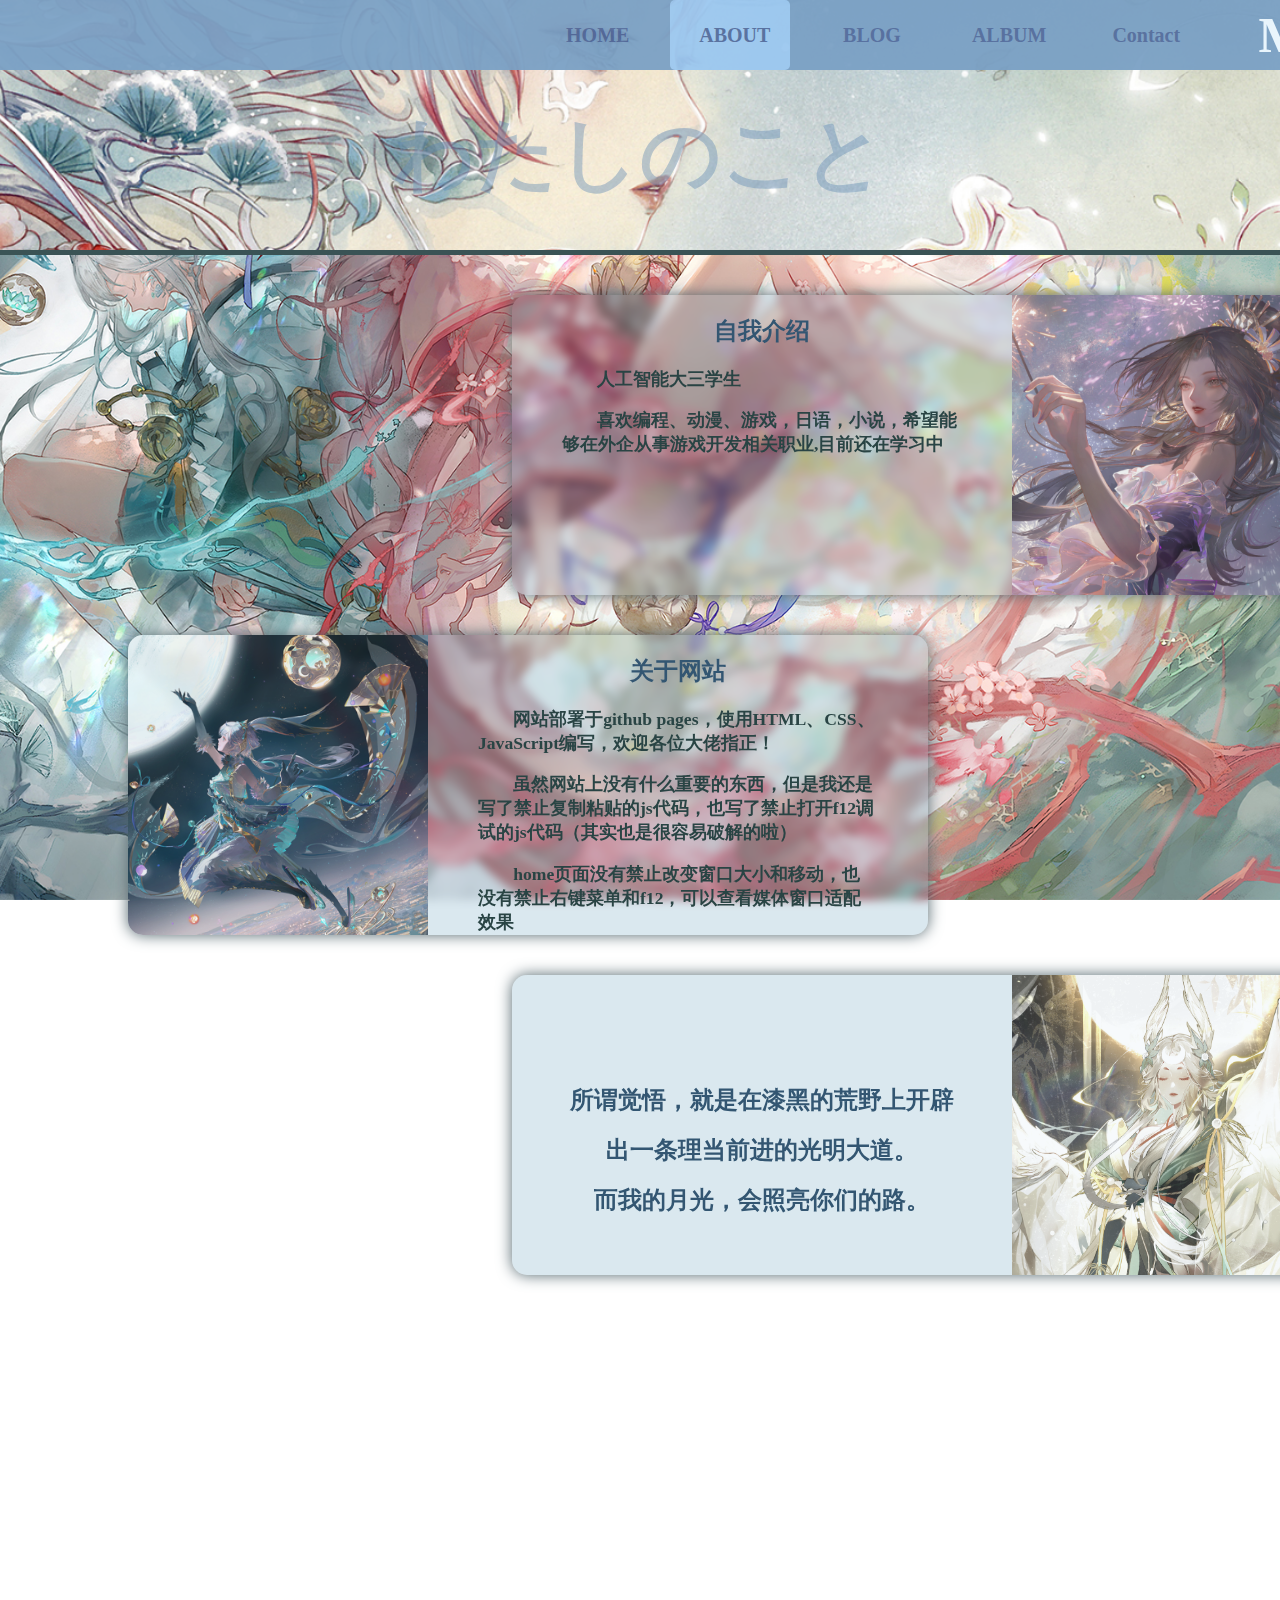
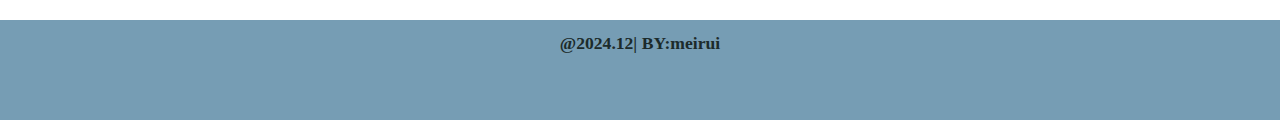
<file: html/about.html>
<!DOCTYPE html>
<html lang="en">

<head>
    <meta charset="UTF-8">
    <meta http-equiv="X-UA-Compatible" content="IE=edge">
    <meta name="viewport" content="width=device-width, initial-scale=1.0">
    <title>关于</title>
    <link rel="stylesheet" href="../css/nav.css">
    <link rel="stylesheet" href="../css/body.css">
    <link rel="stylesheet" href="../css/about.css">
</head>

<body>
    <nav>
        <div class="navtitle"><strong>MeiRui</strong></div>
        <a href="../index.html">HOME</a>
        <a href="about.html">ABOUT</a>
        <a href="./blog.html">BLOG</a>
        <a href="./album.html">ALBUM</a>
        <a href="./join.html">Contact</a>
        <div class="navanim about"></div>
        <div class="none"></div>
    </nav>
    <div class="mid">
        <div class="headimg">
            <h1>わたしのこと</h1>
        </div>
        <div class="ab a1">
            <div class="txt">
                <h2>自我介绍</h2>
                <p>&emsp;&emsp;人工智能大三学生</p>
                <p>&emsp;&emsp;喜欢编程、动漫、游戏，日语，小说，希望能够在外企从事游戏开发相关职业,目前还在学习中</p>
            </div>
            <div class="imghid">
                <div class="img"></div>
            </div>
        </div>
        <div class="ab a2">
            <div class="imghid">
                <div class="img"></div>
            </div>
            <div class="txt">
                <h2>关于网站</h2>
                <p>&emsp;&emsp;网站部署于github pages，使用HTML、CSS、JavaScript编写，欢迎各位大佬指正！</p>

                <p>&emsp;&emsp;虽然网站上没有什么重要的东西，但是我还是写了禁止复制粘贴的js代码，也写了禁止打开f12调试的js代码（其实也是很容易破解的啦）</p>
                <p>&emsp;&emsp;home页面没有禁止改变窗口大小和移动，也没有禁止右键菜单和f12，可以查看媒体窗口适配效果</p>
            </div>
        </div>
        <div class="ab a3">
            <div class="txt">
                <h2>所谓觉悟，就是在漆黑的荒野上开辟出一条理当前进的光明大道。
                    <br>
                    而我的月光，会照亮你们的路。                </h2>
            </div>
            <div class="imghid">
                <div class="img"></div>
            </div>
        </div>

    </div>
    <footer class="foot">
        <p>@2024.12| BY:meirui</p>
    
    
    </footer>
    <script src="../js/nocv.js"></script>
</body>

</html>
</file>
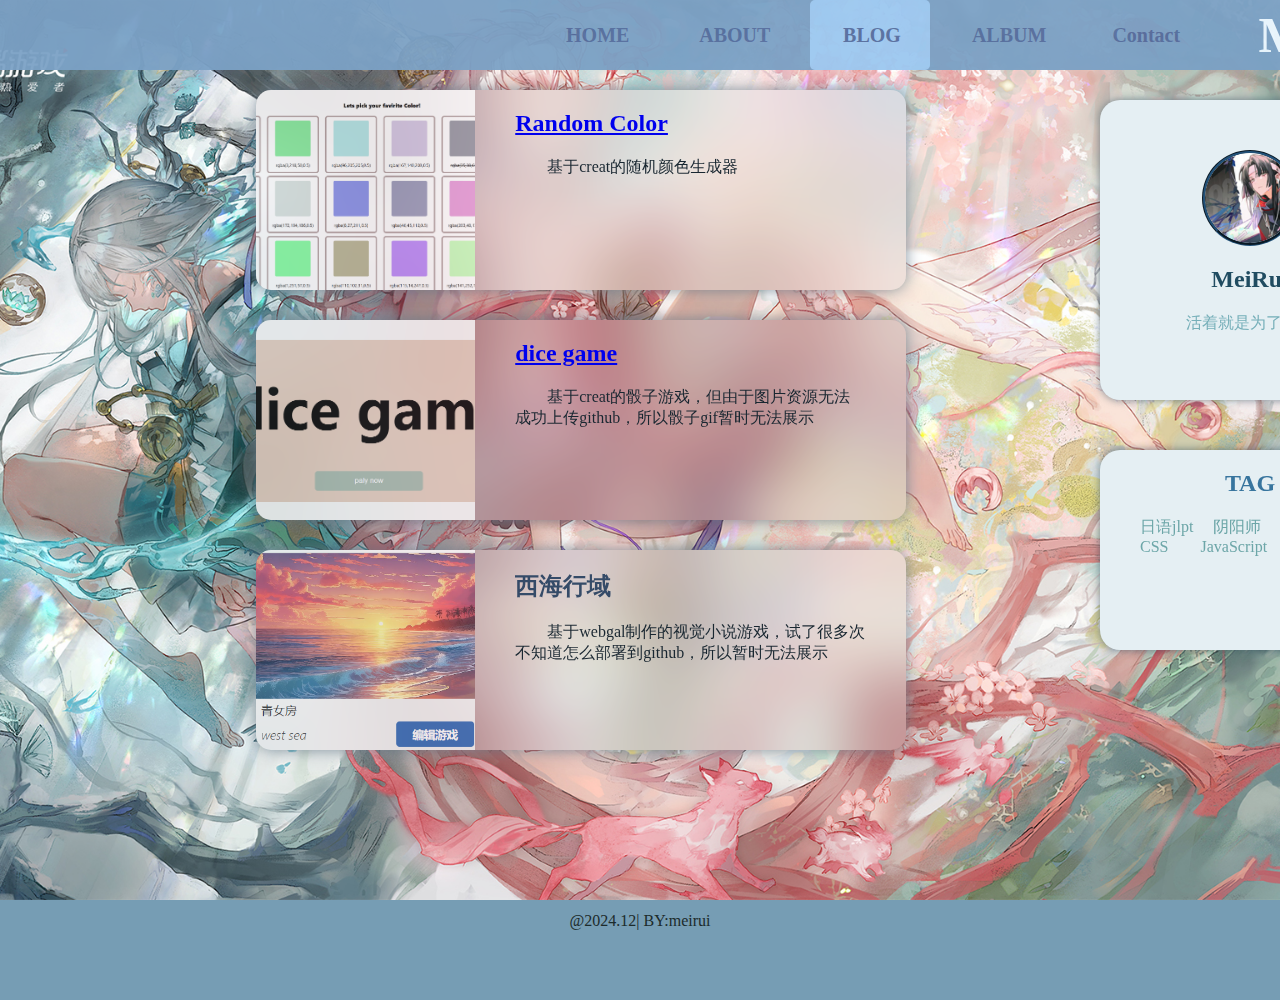
<file: html/blog.html>
<!DOCTYPE html>
<html lang="en">

<head>
    <meta charset="UTF-8">
    <meta http-equiv="X-UA-Compatible" content="IE=edge">
    <meta name="viewport" content="width=device-width, initial-scale=1.0">
    <title>我的博客</title>
    <link rel="stylesheet" href="../css/nav.css">
    <link rel="stylesheet" href="../css/body.css">
    <link rel="stylesheet" href="../css/blog.css">
</head>

<body>
    <nav>
        <div class="navtitle"><strong>MeiRui</strong></div>
        <a href="../index.html">HOME</a>
        <a href="./about.html">ABOUT</a>
        <a href="blog.html">BLOG</a>
        <a href="./album.html">ALBUM</a>
        <a href="./join.html">Contact</a>
        <div class="navanim blog"></div>
        <div class="none"></div>
    </nav>
    <div class="mid">
        <div class="content">
            <div class="con c1">
                <div class="imghid">
                    <div class="img"></div>
                </div>
                <div class="txt">
                    <h2><a href="https://kchrisspace.github.io/pick-my-color/">Random Color</a></h2>
                    <p>&emsp;&emsp;基于creat的随机颜色生成器</p>
                </div>
            </div>
            <div class="con c2">
                <div class="imghid">
                    <div class="img"></div>
                </div>
                <div class="txt">
                    <h2><a href="https://kchrisspace.github.io/one-click/">dice game</a></h2>
                    <p>&emsp;&emsp;基于creat的骰子游戏，但由于图片资源无法成功上传github，所以骰子gif暂时无法展示</p>
                </div>
            </div>
            <div class="con c3">
                <div class="imghid">
                    <div class="img"></div>
                </div>
                <div class="txt">
                    <h2>西海行域</h2>
                    <p>&emsp;&emsp;基于webgal制作的视觉小说游戏，试了很多次不知道怎么部署到github，所以暂时无法展示</p>
                </div>
            </div>
        </div>
        <div class="pri">
            <div class="prihead">
                <a href="join.html">
                    <div class="tx"></div>
                </a>
                <h2>MeiRui</h2>
                <p>活着就是为了鬼切</p>
            </div>
            <div class="tag">
                <h2>TAG</h2>
                <p>日语jlpt &emsp;阴阳师&emsp;
                    HTML&emsp;&emsp;CSS&emsp;&emsp;JavaScript&emsp;react</p>
            </div>
        </div>
    </div>
    <footer class="foot">
        <p>@2024.12| BY:meirui</p>
    
    
    </footer>
    <script src="../js/nocv.js"></script>
</body>

</html>
</file>
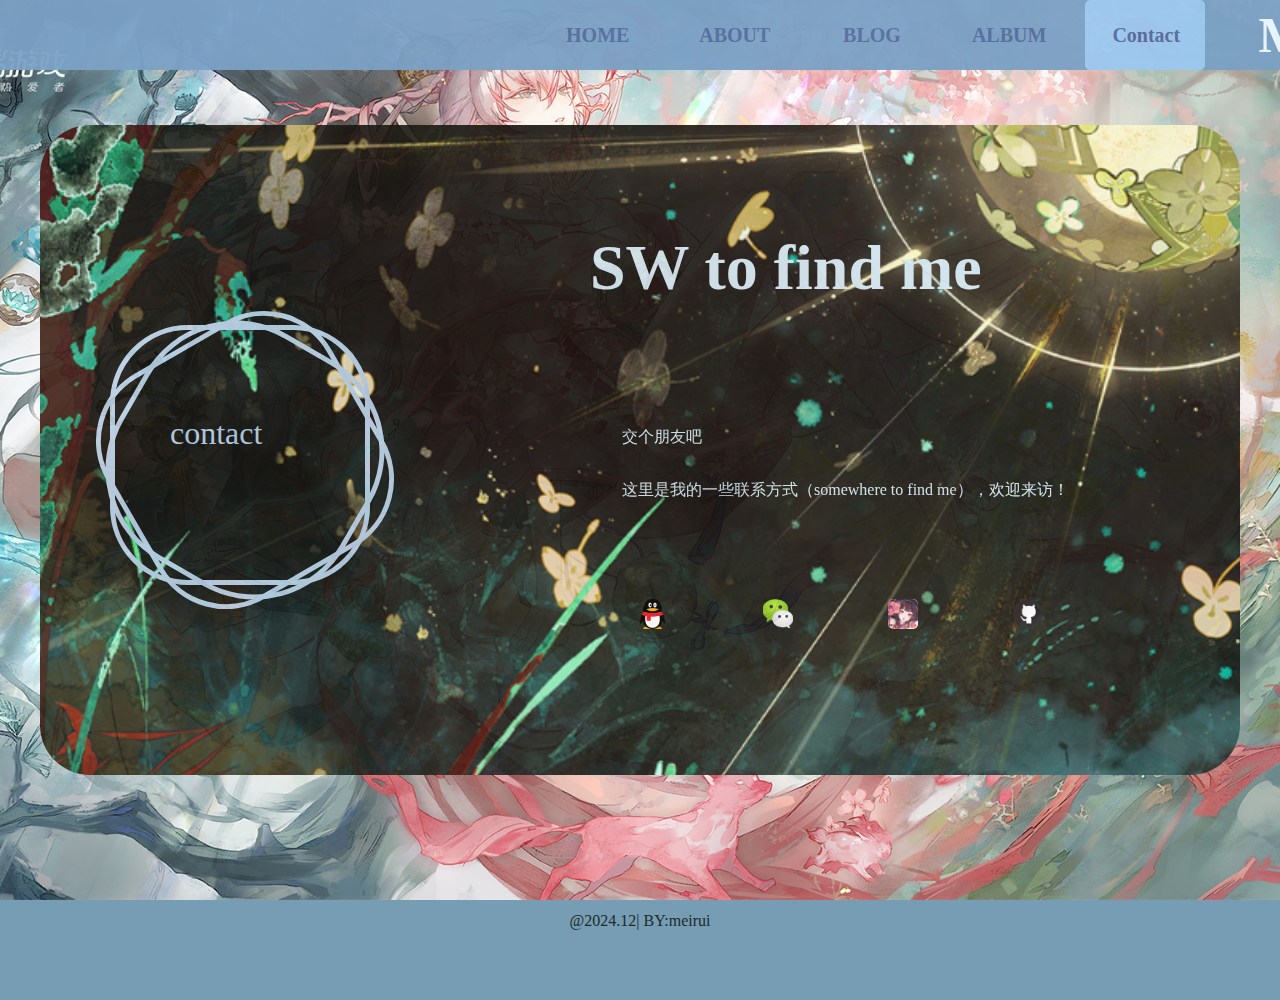
<file: html/join.html>
<!DOCTYPE html>
<html lang="en">

<head>
    <meta charset="UTF-8">
    <meta http-equiv="X-UA-Compatible" content="IE=edge">
    <meta name="viewport" content="width=device-width, initial-scale=1.0">
    <title>联系我吧</title>
    <link rel="stylesheet" href="../css/nav.css">
    <link rel="stylesheet" href="../css/body.css">
    <link rel="stylesheet" href="../css/join.css">
</head>

<body>
    <nav>
        <div class="navtitle"><strong>MeiRui</strong></div>
        <a href="../index.html">HOME</a>
        <a href="./about.html">ABOUT</a>
        <a href="./blog.html">BLOG</a>
        <a href="./album.html">ALBUM</a>
        <a href="join.html">Contact</a>
        <div class="navanim join"></div>
        <div class="none"></div>
    </nav>
    <div class="mid" id="mid">
        <div class="joinpart" id="jp">
            <div class="left">
                <div class="square"></div>
                <div class="tit">contact<br></div>
            </div>
            <div class="right">
                <div class="goal">
                    <h1>SW to find me</h1>
                    <p>&emsp;&emsp;交个朋友吧</p>
                    <p>&emsp;&emsp;这里是我的一些联系方式（somewhere to find me），欢迎来访！</p> </p>
                    <div class="meth">
                        <div class="icon qq">
                            <ul>
                                <li>QQ:784361914</li>
                            </ul>
                        </div>
                        <div class="icon vx">
                            <ul>
                                <li>wechat:13540604635</li>
                            </ul>
                        </div>

                        <div class="icon bili">
                            <ul>
                                <li>id:1795447</li>
                            </ul>
                        </div>
                        </a>
                        <a href="https://github.com/KchrisSpace" target="new front">
                            <div class="icon gh">
                                <ul>
                                    <li>link to my GitHub</li>
                                </ul>
                            </div>
                        </a>
                    </div>
                </div>
            </div>
        </div>
    </div>
    <footer class="foot">
        <p>@2024.12| BY:meirui</p>


    </footer>
    <script src="../js/nocv.js"></script>
</body>

</html>
</file>
<file: css/nav.css>
@charset "utf-8";
body {
  margin: 0;
  padding: 0;
}
nav {
  position: fixed;
  display: flex;
  justify-content: space-around;
  align-items: center;
  width: 1540px;
  height: 70px;
  top: 0px;
  background-color: rgb(123, 161, 197);
  overflow: hidden;
  font-size: 20px;
  color: rgb(234, 247, 255);
  opacity: 0.8;
  z-index: 1000;
}
.homenav {
  animation: load2 1s linear;
}

nav:hover {
  opacity: 0.95;
}
nav .navtitle {
  padding-left: 50px;
  position: relative;
  left: 1200px;
  /* left:900px; */
  width: 30%;
}
nav .navtitle strong {
  font-size: 50px;
  font-weight: bolder;
}
nav a {
  display: block;
  justify-content: center;
  text-decoration: none;
  z-index: 1;
  height: inherit;
  line-height: 70px;
  width: 120px;
  text-align: center;
  font-weight: bolder;
  color: rgb(84, 109, 158);
  transition: 0.5s;
}
nav .navanim {
  position: absolute;
  height: inherit;
  z-index: 0;
  background: rgb(155, 200, 240);
  border-radius: 5px;
  left: 0px;
  transition: all 0.5s ease 0s;
  width: 120px;
}
nav .home,
a:nth-child(2):hover ~ .navanim {
  width: 120px;
  left: 535px;
}

nav .about,
a:nth-child(3):hover ~ .navanim {
  width: 120px;
  left: 670px;
}

nav .blog,
a:nth-child(4):hover ~ .navanim {
  width: 120px;
  left: 810px;
}

nav .album,
a:nth-child(5):hover ~ .navanim {
  width: 120px;
  left: 950px;
}
nav .join,
a:nth-child(6):hover ~ .navanim {
  width: 120px;
  left: 1085px;
}
nav .none {
  width: 20%;
}

@keyframes load2 {
  0% {
    top: -80px;
    opacity: 0;
  }
  100% {
    top: 0px;
    opacity: 0.8;
  }
}
</file>
<file: css/body.css>
@charset "utf-8";
body{
    margin: 0;
    padding: 0;
    background-image: url("../image/background.png");
    background-attachment: fixed; 
    background-repeat: no-repeat;
    background-size: cover;
    background-position: center;
    overflow-x: hidden;
}

::-webkit-scrollbar{
    width: 8px;
}

::-webkit-scrollbar-thumb{
    background: rgba(91, 105, 136, 0.8);
}

::-webkit-scrollbar-track{
    background: rgb(194, 213, 241);
}

.foot{
    margin-top: 0px;
    width: 100vw;
    height: 100px;
    float: left;
    clear: both;
    text-align: center;
    margin-bottom: 0px;
    background-color: rgba(84, 132, 161, 0.8);
}
.foot p{
    line-height: 10px;
    color: rgb(28, 43, 43);
}
</file>
<file: css/about.css>
@charset "utf-8";
.mid{
    height: 180vh;
    width: 100vw;
    display: flex;
    flex-direction: column;
}
p{
    font-size: 1.1rem;
    color: seashell;
    font-weight: 700;
}

.headimg{
    top: 0px;
    height: 250px;
    width: 100%;
    background-image: url("../image/headimg2.jpg");
    background-size: 1540px;
    background-repeat: no-repeat;
    background-position-y: -190px;
    background-position-x: -150px;
    overflow: hidden;
    border-bottom: 5px solid rgb(58, 83, 85);
    animation: headload 0.9s linear;
}
.headimg h1{
    
    color: rgb(92, 136, 177,0.4);
    font-size: 5em;
    text-align: center;
    line-height: 200px;
}

.mid .ab{
    width: 800px;
    height: 300px;
    box-shadow: 0 0 15px rgb(83, 103, 110);
    background: rgba(71, 142, 175, 0.2);
    border-radius: 15px;
    backdrop-filter: blur(5px);
    display: flex;
    overflow: hidden;
    margin-top: 40px;
}
.a1 .img{
    background-image: url("../image/about1.jpg");
}
.a2 .img{
    background-image: url("../image/about2.jpg");
}
.a3 .img{
    background-image: url("../image/about3.jpg");
}

.ab p{
    word-wrap: break-word;
    color: rgb(41, 68, 68);
    line-height: 24px;
}

.ab .txt{
    width: 400px;
    margin: 0 50px 0 50px;
}
.ab h2{
    text-align: center;
    color: rgb(51, 86, 114);
}
.ab .img{
    width: 300px;
    height: 100%;
    background-size: cover;
    background-position: center;
    filter: grayscale(0.3);
    opacity: 0.8;
    transition: all 0.5s ease 0s;
}
.ab .img:hover{
    transform: scale(1.1);
}
.ab .imghid{
    overflow: hidden;
}
.a1{
    margin-left: 40%;
    animation: a1load 2.5s linear;
    transition: 0.5s  1s;
}
.a2{
    margin-left: 10%;
    animation: a2load 3.6s linear;
    transition: 0.5s;
}
.a3{
    margin-left: 40%;
    animation: a3load 4.8s linear;
    transition: 0.5s;
}
.a3 h2{
    margin-top: 100px;
    line-height: 50px;
}

@keyframes a1load{
    0%{
        opacity: 0;
    }
    70%{
        opacity: 0;
        margin-top: 100px;
    }
    100%{
        opacity: 1;
        margin-top: 40px;
    }
}
@keyframes a2load{
    0%{
        
        opacity: 0;
    }
    80%{
        opacity: 0;
        margin-top: 100px;
    }
    100%{
        opacity: 1;
    }
}
@keyframes a3load{
    0%{
        
        opacity: 0;
    }
    90%{
        opacity: 0;
        margin-top: 100px;
    }
    100%{
        opacity: 1;
    }
}
@keyframes headload{
    0%{
        height: 0px;
    }
    100%{
        height: 240px;
    }
}
</file>
<file: css/blog.css>
@charset "utf-8";
.mid{
    height: 100vh;
    width: 100vw;
}

.content{
    padding-top: 60px;
    padding-left: 20%;
    display: flex;
    flex-direction: column;
}

.con{
    display: flex;
    width: 650px;
    height: 200px;
    background: rgba(208, 220, 230,0.2);
    backdrop-filter: blur(0.2);
    float: left;
    clear: left;
    margin-top: 30px;
    backdrop-filter: blur(30px);
    border-radius: 15px;
    overflow: hidden;
    box-shadow: 0 0 15px rgba(103, 122, 138, 0.8);
}
.c1{
    animation: c1load 0.5s linear;
}
.c2{
    animation: c2load 1s linear;
}
.c3{
    animation: c3load 1.5s linear;
}

.c1 .img{
    background-image: url("../image/project1.png");
}
.c1 .img:hover{
    background-image: url("../image/project12.png");
}
.c2 .img{
    background-image: url("../image/project22.png");
}
.c2 .img:hover{
    background-image: url("../image/project21.png");
}
.c3 .img{
    background-image: url("../image/project32.png");
}
.c3 .img:hover{
    background-image: url("../image/project31.png");
}
.imghid{
    overflow: hidden;
    width: 250px;
}
.con .img{
    width: 250px;
    height: 100%;
    background-size: cover;
    background-repeat: no-repeat;
    background-position:center;
    opacity: 0.8;
    transition: 0.5s ease 0s;
}
.con .img:hover{
    transform: scale(1.1);
}
.con .txt{
    width: 400px;
    padding: 0 40px;
    color: rgb(25, 39, 49);
    font-family: "幼圆";
}
.con .txt h2{
    color: rgb(53, 75, 104);
}
.pri{
    height: 500px;
    width: 300px;
    float: right;
    clear: right;
    position: fixed;
    margin-top: -650px;
    margin-left: 1100px;
    animation: priload 2s linear;
}

.pri .prihead{
    height: 250px;
    background-color: rgb(229, 239, 243);
    border-radius: 20px;
    padding-top: 50px;
    box-shadow: 0 0 8px rgba(39, 69, 88,0.6);
}
.prihead a{
    display: block;
    overflow: hidden;
    border-radius: 50%;
    width: 90px;
    margin: auto;
    border: 3px groove rgb(35, 82, 121);
}
.pri .prihead .tx{
    width: 90px;
    height: 90px;
    border-radius: 50%;
    background-image: url("../image/tx.png");
    background-size: cover;
    transition: 0.5s ease 0s;
}
.prihead .tx:hover{
    transform: scale(1.1);
}

.prihead h2{
    color: rgb(32, 76, 97);
    text-align: center;
}
.prihead p{
    color: rgb(118, 175, 185);
    text-align: center;
}

.pri .tag{
    height: 200px;
    background-color: rgb(229, 239, 243);
    margin-top: 50px;
    border-radius: 20px;
    box-shadow: 0 0 8px rgba(39, 69, 88,0.6);
}

.tag h2{
    text-align: center;
    padding-top: 20px;
    color: rgb(56, 117, 158);
    font-weight: bolder;
}

.tag p{
    word-wrap: break-word;
    display: block;
    width: 220px;
    padding-left: 40px;
    color: rgb(109, 166, 168);
}


@keyframes c1load{
    0%{
        opacity: 0;
    }
    70%{
        opacity: 0;
        margin-top: 100px;
    }
    100%{
        opacity: 1;
        margin-top: 40px;
    }
}
@keyframes c2load{
    0%{
        
        opacity: 0;
    }
    80%{
        opacity: 0;
        margin-top: 100px;
    }
    100%{
        opacity: 1;
    }
}
@keyframes c3load{
    0%{
        
        opacity: 0;
    }
    90%{
        opacity: 0;
        margin-top: 100px;
    }
    100%{
        opacity: 1;
    }
}
@keyframes priload{
    0%{
        opacity: 0;
    }
    80%{
        opacity: 0;
    }
    100%{
        opacity: 1;
    }
}
</file>
<file: css/join.css>
@charset "utf-8";
.mid {
  width: 100vw;
  height: 100vh;
  display: flex;
  justify-content: center;
  align-items: center;
}

.joinpart {
  width: 1200px;
  height: 650px;
  margin: auto;
  display: flex;
  justify-content: center;
  background-image: url("../image/join.jpg");
  background-repeat: no-repeat;
  background-size: 1300px;
  overflow: hidden;
  opacity: 0.9;
  border-radius: 50px;
  animation: loadbac 1s linear;
  transition: 1s ease 0.2s;
}

.joinpart .left {
  width: 400px;
  height: 100%;
}

.joinpart .left .square {
  width: 250px;
  height: 250px;
  border: 5px solid rgb(183, 207, 226);
  margin: auto;
  margin-top: 200px;
  border-radius: 30%;
  animation: a1 3s infinite linear;
}
.left .square::before {
  content: "";
  width: 250px;
  height: 250px;
  transform: rotate(30deg);
  border: 5px solid rgb(183, 207, 226);
  border-radius: 40%;
  position: absolute;
  animation: a2 25s infinite linear;
}

.left .square::after {
  content: "";
  width: 250px;
  height: 250px;
  transform: rotate(60deg);
  border: 5px solid rgb(183, 207, 226);
  border-radius: 30%;
  position: absolute;
  animation: a2 60s infinite linear;
}

.left .tit {
  position: absolute;
  font-size: 2em;
  margin-left: 130px;
  margin-top: -170px;
  color: rgb(183, 207, 226);
  z-index: -10;
}

.left .square:hover {
  animation: a1 15s infinite linear;
}
.left .square:hover::before {
  animation: a2 80s infinite linear;
}
.left .square:hover::after {
  animation: a1 50s infinite linear;
}

.joinpart .right {
  width: 800px;
  height: 100%;
}
.joinpart .goal {
  color: rgb(206, 228, 238);
  width: 500px;
  margin: auto;
  display: flex;
  flex-direction: column;
}
.joinpart .goal h1 {
  font-size: 4em;
  font-weight: bolder;
  line-height: 200px;
}

.joinpart .goal p {
  word-wrap: break-word;
}
.meth {
  width: 500px;
  height: 100px;
  flex-direction: row;
  display: flex;
  justify-content: space-around;
  margin-top: 50px;
}

.meth .icon {
  width: 30px;
  height: 30px;
  background-size: cover;
  border-radius: 5px;
  background-repeat: no-repeat;
  background-position: center;
  transition: 0.4s ease 0s;
}
.meth .icon:hover {
  transform: scale(1.1);
  cursor: pointer;
}
.meth .qq {
  background-image: url("../image/qq.png");
  background-size: 25px;
}
.meth .vx {
  background-image: url("../image/vx.png");
}
.meth .bili {
  background-image: url("../image/yys.png");
  background-color: rgb(245, 128, 147);
}
.meth .gh {
  background-image: url("../image/github.png");
  background-size: 40px;
}

.icon ul {
  display: none;
  list-style: none;
  margin-top: 30px;
  width: 150px;
  margin-left: -80px;
  color: white;
  font-size: 14px;
}
.icon:hover ul {
  display: block;
  position: absolute;
}

@keyframes a1 {
  to {
    transform: rotate(360deg);
  }
}
@keyframes a2 {
  to {
    transform: rotate(-10800deg);
  }
}
@keyframes loadbac {
  0% {
    opacity: 0;
    margin-top: 100px;
  }
  100% {
    opacity: 1;
    margin-top: 50px;
  }
}
</file>
